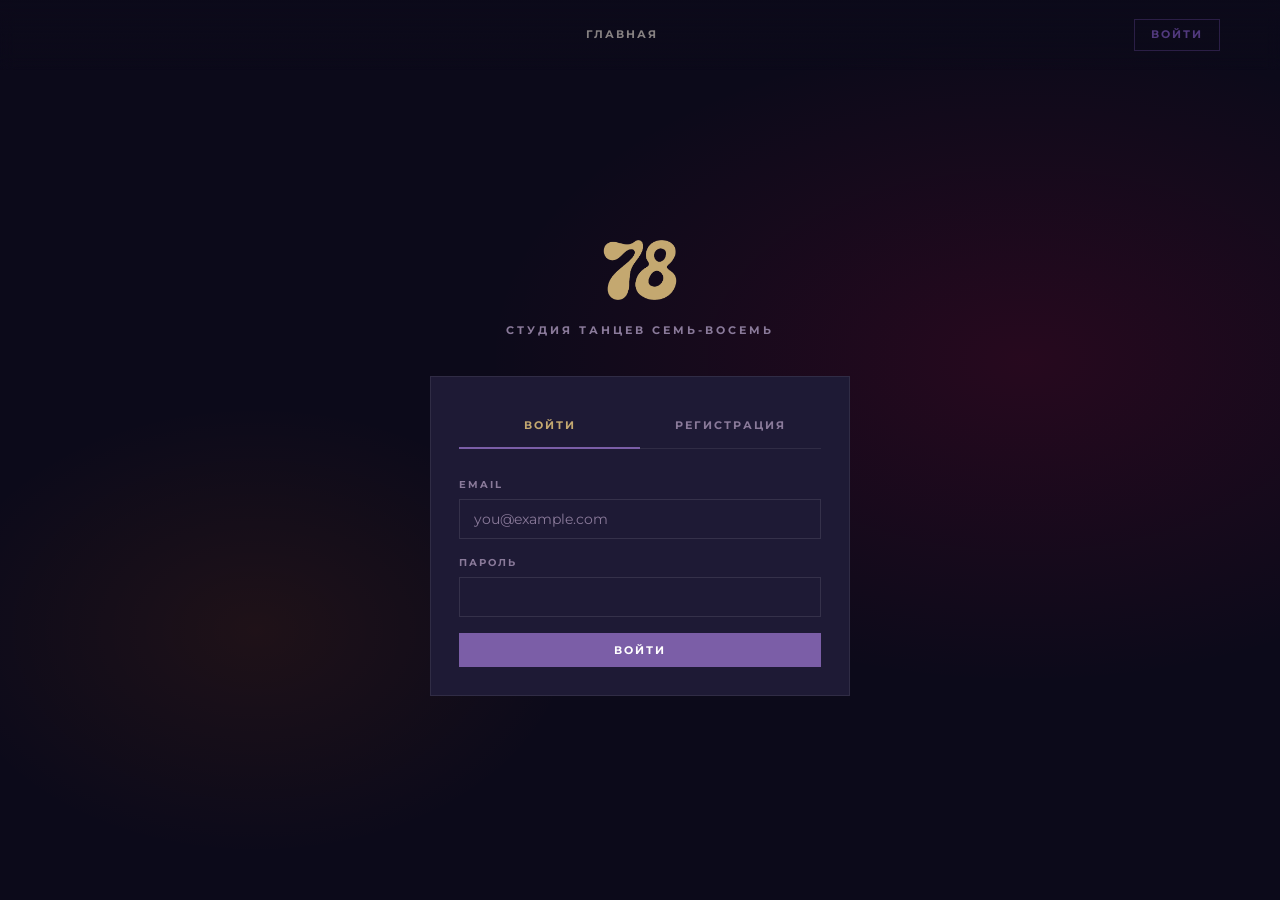
<file: frontend/auth.html>
<!DOCTYPE html>
<html lang="ru">
<head>
    <meta charset="UTF-8">
    <meta name="viewport" content="width=device-width, initial-scale=1.0">
    <title>Вход — Студия 78</title>
    <link rel="preconnect" href="https://fonts.googleapis.com">
    <link rel="preconnect" href="https://fonts.gstatic.com" crossorigin>
    <link href="https://fonts.googleapis.com/css2?family=Bebas+Neue&family=Montserrat:wght@300;400;600;700&display=swap" rel="stylesheet">
    <link rel="stylesheet" href="css/style.css">
    <link rel="stylesheet" href="css/landing.css">
</head>
<body style="display:flex;flex-direction:column;min-height:100vh">

<nav id="nav"></nav>

<div class="auth-wrap" style="flex:1;padding-top:70px">
    <div class="auth-box">
        <img src="images/logo_78.png" alt="78" style="height:80px;margin:0 auto 0.75rem;display:block">
        <div class="auth-subtitle">Студия танцев Семь-Восемь</div>

        <div class="card">
            <div class="tab-row">
                <div class="tab active" data-form="signin">Войти</div>
                <div class="tab" data-form="signup">Регистрация</div>
            </div>

            <form id="form-signin">
                <div class="form-group">
                    <label>Email</label>
                    <input type="email" name="email" required placeholder="you@example.com">
                </div>
                <div class="form-group">
                    <label>Пароль</label>
                    <input type="password" name="password" required>
                </div>
                <button class="btn btn-primary" style="width:100%">Войти</button>
            </form>

            <form id="form-signup" style="display:none">
                <div class="form-group">
                    <label>Email</label>
                    <input type="email" name="email" required placeholder="you@example.com">
                </div>
                <div class="form-group">
                    <label>Пароль</label>
                    <input type="password" name="password" required minlength="8">
                </div>
                <div class="form-group">
                    <label>Подтверждение пароля</label>
                    <input type="password" name="password_confirm" required minlength="8">
                </div>
                <button class="btn btn-primary" style="width:100%">Создать аккаунт</button>
            </form>
        </div>
    </div>
</div>

<script type="module">
import { api } from "./js/api.js";
import { setTokens, isLoggedIn, renderNav, showAlert } from "./js/utils.js";

if (isLoggedIn()) window.location.href = '/';

renderNav();
document.querySelector('.nav-brand').style.visibility = 'hidden';

window.addEventListener('scroll', () => {
    document.getElementById('nav').classList.toggle('scrolled', window.scrollY > 60);
});

document.querySelectorAll('.tab').forEach(tab => {
    tab.addEventListener('click', () => {
        document.querySelectorAll('.tab').forEach(t => t.classList.remove('active'));
        tab.classList.add('active');
        document.getElementById('form-signin').style.display = tab.dataset.form === 'signin' ? 'block' : 'none';
        document.getElementById('form-signup').style.display = tab.dataset.form === 'signup' ? 'block' : 'none';
    });
});

document.getElementById('form-signin').addEventListener('submit', async e => {
    e.preventDefault();
    try {
        const data = await api.signIn(e.target.email.value, e.target.password.value);
        setTokens(data.access_token);
        window.location.href = '/';
    } catch (err) {
        showAlert(e.target, err.message);
    }
});

document.getElementById('form-signup').addEventListener('submit', async e => {
    e.preventDefault();
    const password         = e.target.password.value;
    const password_confirm = e.target.password_confirm.value;
    if (password !== password_confirm) { showAlert(e.target, 'Пароли не совпадают'); return; }
    try {
        await api.signUp(e.target.email.value, password, password_confirm);
        showAlert(e.target, 'Аккаунт создан! Войдите.', 'success');
    } catch (err) {
        showAlert(e.target, err.message);
    }
});
</script>
</body>
</html>
</file>
<file: frontend/css/style.css>
@import url('https://fonts.googleapis.com/css2?family=Bebas+Neue&family=Montserrat:wght@300;400;600;700&display=swap');

:root {
    --red:    #7B5EA7;
    --gold:   #C4A870;
    --black:  #0C0A1A;
    --card:   #1E1A35;
    --muted:  #8A7A9A;
    --border: rgba(255,255,255,0.08);
}

* { box-sizing: border-box; margin: 0; padding: 0; }

html { scroll-behavior: smooth; }

body {
    font-family: 'Montserrat', system-ui, sans-serif;
    background: var(--black);
    color: var(--gold);
    min-height: 100vh;
    font-size: 16px;
    line-height: 1.6;
}

/* ── Nav ─────────────────────────────────────────── */

#nav {
    background: rgba(10,10,10,0.97);
    border-bottom: 1px solid var(--border);
    padding: 0 40px;
    display: flex;
    align-items: center;
    position: relative;
    gap: 32px;
    height: 60px;
    position: sticky;
    top: 0;
    z-index: 100;
    backdrop-filter: blur(8px);
}

.nav-brand {
    font-family: 'Bebas Neue', sans-serif;
    font-size: 24px;
    letter-spacing: 4px;
    color: var(--gold);
    white-space: nowrap;
    text-decoration: none;
}

.nav-brand span { color: var(--red); }
.nav-logo { height: 40px; width: auto; display: block; }
.nav-admin-zone {
    font-family: 'Bebas Neue', sans-serif; font-size: 1.1rem;
    letter-spacing: 0.2em; color: var(--red);
    position: absolute; left: 50%; transform: translateX(-50%);
    pointer-events: none;
}

.nav-links, .nav-auth, .nav-section-links, .nav-left-links {
    display: flex;
    gap: 4px;
    align-items: center;
}
.nav-section-links { flex: 1; justify-content: center; }
.nav-auth { margin-left: auto; }

.nav-links a, .nav-auth a, .nav-section-links a, .nav-left-links a {
    color: rgba(245,240,232,0.55);
    text-decoration: none;
    padding: 6px 14px;
    font-size: 11px;
    font-weight: 700;
    letter-spacing: 2px;
    text-transform: uppercase;
    transition: color 0.2s;
}

.nav-links a:hover, .nav-links a.active,
.nav-auth a:hover, .nav-auth a.active,
.nav-section-links a:hover, .nav-section-links a.active,
.nav-left-links a:hover, .nav-left-links a.active {
    color: var(--gold);
}

.nav-links a#nav-logout {
    margin-left: auto;
    color: rgba(232,0,61,0.6);
    border: 1px solid rgba(232,0,61,0.25);
}
.nav-links a#nav-logout:hover {
    color: var(--gold);
    background: var(--red);
    border-color: var(--red);
}

/* ── Admin layout ────────────────────────────────── */

.admin-layout {
    display: flex;
    min-height: calc(100vh - 60px);
}

.admin-sidebar {
    width: 220px;
    background: var(--card);
    border-right: 1px solid var(--border);
    padding: 32px 0;
    flex-shrink: 0;
}

.admin-sidebar h3 {
    font-size: 10px;
    font-weight: 700;
    text-transform: uppercase;
    letter-spacing: 3px;
    color: var(--muted);
    padding: 0 24px 16px;
}

.admin-sidebar a {
    display: block;
    padding: 11px 24px;
    color: rgba(245,240,232,0.5);
    text-decoration: none;
    font-size: 11px;
    font-weight: 700;
    letter-spacing: 2px;
    text-transform: uppercase;
    border-left: 3px solid transparent;
    transition: all 0.15s;
}

.admin-sidebar a:hover,
.admin-sidebar a.active {
    color: var(--gold);
    background: rgba(255,255,255,0.04);
    border-left-color: var(--red);
}

.admin-content {
    flex: 1;
    padding: 40px;
}

.admin-toolbar {
    display: flex; align-items: center; gap: 0.75rem;
    flex-wrap: nowrap; margin-bottom: 1.25rem;
}

/* ── Page content ────────────────────────────────── */

.container {
    max-width: 1100px;
    margin: 0 auto;
    padding: 40px;
}

h1 {
    font-family: 'Bebas Neue', sans-serif;
    font-size: 40px;
    letter-spacing: 3px;
    color: var(--gold);
    margin-bottom: 28px;
}

h2 {
    font-family: 'Bebas Neue', sans-serif;
    font-size: 22px;
    letter-spacing: 2px;
    color: var(--gold);
    margin-bottom: 20px;
}

h3 {
    font-size: 13px;
    font-weight: 700;
    letter-spacing: 1px;
    color: rgba(245,240,232,0.7);
    margin-bottom: 12px;
}

/* ── Cards ───────────────────────────────────────── */

.card {
    background: var(--card);
    border: 1px solid var(--border);
    padding: 28px;
    margin-bottom: 20px;
    position: relative;
}

.card::before {
    content: '';
    position: absolute;
    top: 0; left: 0; right: 0;
    height: 2px;
    background: linear-gradient(90deg, var(--red), var(--gold));
    opacity: 0;
    transition: opacity 0.2s;
}

.card:focus-within::before { opacity: 1; }

/* ── Grid ────────────────────────────────────────── */

.grid-2 { display: grid; grid-template-columns: 1fr 1fr; gap: 24px; }
@media (max-width: 800px) { .grid-2 { grid-template-columns: 1fr; } }

/* ── Forms ───────────────────────────────────────── */

.form-group { margin-bottom: 16px; }

label {
    display: block;
    font-size: 10px;
    font-weight: 700;
    letter-spacing: 2px;
    text-transform: uppercase;
    color: var(--muted);
    margin-bottom: 6px;
}

input, select, textarea {
    width: 100%;
    padding: 10px 14px;
    background: var(--card);
    border: 1px solid rgba(255,255,255,0.1);
    color: var(--gold);
    font-family: 'Montserrat', sans-serif;
    font-size: 14px;
    outline: none;
    transition: border-color 0.15s;
}

input:focus, select:focus, textarea:focus {
    border-color: var(--red);
}

input::placeholder { color: var(--muted); }

textarea {
    min-height: 80px;
    resize: vertical;
}

select option { background: var(--card); }

/* ── Buttons ─────────────────────────────────────── */

.btn {
    padding: 10px 24px;
    border: none;
    cursor: pointer;
    font-family: 'Montserrat', sans-serif;
    font-size: 11px;
    font-weight: 700;
    letter-spacing: 2px;
    text-transform: uppercase;
    transition: background 0.2s, transform 0.15s;
    display: inline-block;
    text-decoration: none;
}

.btn:hover { transform: translateY(-1px); }

.btn-primary   { background: var(--red); color: #fff; }
.btn-primary:hover { background: var(--red); }

.btn-danger    { background: rgba(232,0,61,0.15); color: var(--red); border: 1px solid rgba(232,0,61,0.3); }
.btn-danger:hover { background: var(--red); color: #fff; }

.btn-success   { background: rgba(46,204,113,0.15); color: #4ade80; border: 1px solid rgba(46,204,113,0.3); }
.btn-success:hover { background: #2ecc71; color: #fff; }

.btn-secondary { background: rgba(255,255,255,0.07); color: rgba(245,240,232,0.7); border: 1px solid var(--border); }
.btn-secondary:hover { background: rgba(255,255,255,0.12); color: var(--gold); }

.btn-sm { padding: 6px 14px; font-size: 10px; }

.btn-row { display: flex; gap: 8px; flex-wrap: wrap; margin-top: 4px; align-items: center; }

/* ── Filter bar ─────────────────────────────────── */

.filter-bar {
    display: flex;
    gap: 12px;
    margin-bottom: 16px;
}
.filter-bar select,
.filter-inline {
    width: auto;
    padding: 8px 12px;
    background: var(--card);
    border: 1px solid var(--border);
    color: var(--text);
    font-size: 14px;
    cursor: pointer;
}

/* ── Table ───────────────────────────────────────── */

.table-wrap { overflow-x: auto; }

table { width: 100%; border-collapse: collapse; font-size: 14px; }

th {
    font-size: 10px;
    font-weight: 700;
    letter-spacing: 2px;
    text-transform: uppercase;
    color: var(--gold);
    padding: 12px 16px;
    text-align: left;
    border-bottom: 1px solid var(--border);
    white-space: nowrap;
    background: rgba(255,255,255,0.02);
}

td {
    padding: 14px 16px;
    color: rgba(245,240,232,0.8);
    border-bottom: 1px solid rgba(255,255,255,0.04);
    vertical-align: middle;
}

tr:last-child td { border-bottom: none; }
tr:hover td { background: rgba(255,255,255,0.025); }

/* ── Alerts ──────────────────────────────────────── */

.alert {
    padding: 12px 16px;
    font-size: 13px;
    font-weight: 600;
    letter-spacing: 0.5px;
    margin-bottom: 20px;
    border-left: 3px solid;
}

.alert-error   {
    background: rgba(232,0,61,0.1);
    color: #ff6b8a;
    border-color: var(--red);
}

.alert-success {
    background: rgba(46,204,113,0.1);
    color: #4ade80;
    border-color: #2ecc71;
}

/* ── Badges ──────────────────────────────────────── */

.badge {
    display: inline-block;
    padding: 3px 10px;
    font-size: 10px;
    font-weight: 700;
    letter-spacing: 2px;
    text-transform: uppercase;
    white-space: nowrap;
}

.badge-green { background: rgba(46,204,113,0.15); color: #4ade80; }
.badge-red   { background: rgba(232,0,61,0.15);   color: #ff6b8a; }
.badge-blue  { background: rgba(99,149,255,0.15);  color: #8ab4ff; }

/* ── Item cards ──────────────────────────────────── */

.item-list { display: flex; flex-direction: column; gap: 12px; }

.item-card {
    border: 1px solid var(--border);
    padding: 18px;
    background: var(--card);
    position: relative;
    transition: border-color 0.2s;
}

.item-card:hover { border-color: rgba(255,255,255,0.14); }

.item-card::before {
    content: '';
    position: absolute;
    top: 0; left: 0; bottom: 0;
    width: 3px;
    background: linear-gradient(180deg, var(--red), var(--gold));
}

.item-card-header {
    display: flex;
    justify-content: space-between;
    align-items: center;
    gap: 8px;
    margin-bottom: 8px;
    padding-left: 12px;
}

.item-card-header strong {
    font-size: 14px;
    font-weight: 700;
    letter-spacing: 0.5px;
    color: var(--gold);
}

.item-card p {
    font-size: 14px;
    color: rgba(245,240,232,0.5);
    margin-bottom: 8px;
    padding-left: 12px;
}

.item-card .btn-row { padding-left: 12px; }

.photo-chips {
    display: flex;
    gap: 6px;
    flex-wrap: wrap;
    margin-top: 8px;
    padding-left: 12px;
}

.photo-chip {
    background: rgba(255,255,255,0.06);
    border: 1px solid var(--border);
    padding: 3px 10px;
    font-size: 11px;
    display: flex;
    align-items: center;
    gap: 6px;
}

.photo-chip a { color: var(--gold); text-decoration: none; }
.photo-chip a:hover { color: var(--red); }
.photo-chip button {
    background: none;
    border: none;
    cursor: pointer;
    color: var(--red);
    font-size: 14px;
    padding: 0;
    line-height: 1;
    opacity: 0.7;
    transition: opacity 0.15s;
}
.photo-chip button:hover { opacity: 1; }

/* ── Auth page ───────────────────────────────────── */

.auth-wrap {
    min-height: calc(100vh - 60px);
    display: flex;
    align-items: center;
    justify-content: center;
    padding: 24px;
    background:
        radial-gradient(ellipse 70% 60% at 80% 40%, rgba(232,0,61,0.12) 0%, transparent 60%),
        radial-gradient(ellipse 50% 50% at 20% 70%, rgba(255,107,0,0.08) 0%, transparent 50%);
}

.auth-box { width: 100%; max-width: 420px; }

.auth-box h1 {
    font-family: 'Bebas Neue', sans-serif;
    font-size: 48px;
    letter-spacing: 6px;
    text-align: center;
    color: var(--gold);
    margin-bottom: 8px;
}

.auth-box h1 span { color: var(--red); }

.auth-subtitle {
    text-align: center;
    font-size: 11px;
    font-weight: 700;
    letter-spacing: 3px;
    text-transform: uppercase;
    color: var(--muted);
    margin-bottom: 36px;
}

.tab-row {
    display: flex;
    margin-bottom: 28px;
    border-bottom: 1px solid var(--border);
}

.tab {
    flex: 1;
    text-align: center;
    padding: 12px;
    cursor: pointer;
    font-size: 11px;
    font-weight: 700;
    letter-spacing: 2px;
    text-transform: uppercase;
    color: var(--muted);
    border-bottom: 2px solid transparent;
    margin-bottom: -1px;
    transition: all 0.15s;
}

.tab:hover { color: var(--gold); }
.tab.active { color: var(--gold); border-bottom-color: var(--red); }

/* ── Public cards grid ───────────────────────────── */

.cards-grid {
    display: grid;
    grid-template-columns: repeat(auto-fill, minmax(280px, 1fr));
    gap: 20px;
}

.pub-card {
    background: var(--card);
    border: 1px solid var(--border);
    padding: 24px;
    position: relative;
    transition: transform 0.2s, border-color 0.2s;
}

.pub-card:hover {
    transform: translateY(-4px);
    border-color: rgba(255,255,255,0.14);
}

.pub-card::before {
    content: '';
    position: absolute;
    top: 0; left: 0; right: 0;
    height: 2px;
    background: linear-gradient(90deg, var(--red), var(--gold));
}

.pub-card h3 {
    font-family: 'Bebas Neue', sans-serif;
    font-size: 22px;
    letter-spacing: 2px;
    color: var(--gold);
    margin-bottom: 8px;
}

.pub-card p { font-size: 15px; color: rgba(245,240,232,0.55); line-height: 1.7; }

/* ── Tabs row (public) ───────────────────────────── */

.tabs-row {
    display: flex;
    gap: 12px;
    margin-bottom: 32px;
}

.tab-btn {
    padding: 10px 28px;
    border: 1px solid var(--border);
    background: transparent;
    color: rgba(245,240,232,0.5);
    cursor: pointer;
    font-family: 'Montserrat', sans-serif;
    font-size: 11px;
    font-weight: 700;
    letter-spacing: 2px;
    text-transform: uppercase;
    transition: all 0.2s;
}

.tab-btn:hover { color: var(--gold); border-color: rgba(255,255,255,0.2); }

.tab-btn.active {
    background: var(--red);
    border-color: var(--red);
    color: #fff;
}

/* ── Photo grid (admin) ──────────────────────────── */

.photo-grid {
    display: flex;
    gap: 8px;
    flex-wrap: wrap;
    margin: 10px 0 4px 12px;
}

.photo-thumb {
    position: relative;
    width: 80px;
    height: 80px;
    cursor: grab;
    border: 2px solid transparent;
    transition: border-color 0.15s, opacity 0.15s;
}

.photo-thumb img {
    width: 100%;
    height: 100%;
    object-fit: cover;
    display: block;
    background: var(--card);
}

.photo-thumb.dragging  { opacity: 0.4; }
.photo-thumb.drag-over { border-color: var(--red); }

.photo-del {
    position: absolute;
    top: 2px; right: 2px;
    width: 20px; height: 20px;
    background: rgba(10,10,10,0.8);
    border: none;
    color: var(--red);
    font-size: 14px;
    line-height: 1;
    cursor: pointer;
    display: flex;
    align-items: center;
    justify-content: center;
    opacity: 0;
    transition: opacity 0.15s;
}

.photo-thumb:hover .photo-del { opacity: 1; }

.photo-order {
    position: absolute;
    bottom: 2px; left: 4px;
    font-size: 10px;
    font-weight: 700;
    color: var(--gold);
    text-shadow: 0 1px 3px rgba(0,0,0,0.9);
    pointer-events: none;
}

/* ── Price options admin list ────────────────────── */

.price-options-admin {
    list-style: none;
    margin: 10px 0 0;
    display: flex;
    flex-direction: column;
    gap: 4px;
}
.price-options-admin li {
    display: flex;
    align-items: center;
    justify-content: space-between;
    gap: 8px;
    font-size: 13px;
    color: rgba(245,240,232,.7);
    padding: 6px 10px;
    background: rgba(255,255,255,.03);
}
.price-options-admin li button {
    flex-shrink: 0;
    padding: 2px 8px;
    font-size: 12px;
}

/* ── Page header decoration ──────────────────────── */

.page-header {
    margin-bottom: 36px;
    padding-bottom: 24px;
    border-bottom: 1px solid var(--border);
}

.page-label {
    font-size: 10px;
    font-weight: 700;
    letter-spacing: 4px;
    text-transform: uppercase;
    color: var(--red);
    margin-bottom: 8px;
}

.section-label {
    font-size: 11px; font-weight: 700; letter-spacing: 4px;
    text-transform: uppercase; color: var(--red); margin-bottom: 16px;
}
.section-title {
    font-family: 'Bebas Neue', sans-serif;
    font-size: clamp(42px, 5vw, 64px);
    line-height: 1; letter-spacing: 2px; margin-bottom: 20px;
    color: var(--gold);
}
.divider {
    width: 60px; height: 3px;
    background: linear-gradient(90deg, var(--red), var(--gold));
    margin-bottom: 32px;
}

/* ── Confirm modal ───────────────────────────────── */

.confirm-overlay {
    position: fixed; inset: 0; z-index: 1000;
    background: rgba(0,0,0,.7);
    display: flex; align-items: center; justify-content: center;
    animation: confirmFadeIn .15s ease;
}
@keyframes confirmFadeIn {
    from { opacity: 0; }
    to   { opacity: 1; }
}
.confirm-box {
    background: var(--card);
    border: 1px solid rgba(255,255,255,.08);
    padding: 32px 36px;
    min-width: 320px; max-width: 420px;
    animation: confirmSlideIn .15s ease;
}
@keyframes confirmSlideIn {
    from { transform: translateY(-12px); opacity: 0; }
    to   { transform: translateY(0);     opacity: 1; }
}
.confirm-icon {
    font-size: 32px; margin-bottom: 16px; display: block;
}
.confirm-title {
    font-family: 'Bebas Neue', sans-serif;
    font-size: 22px; letter-spacing: 2px;
    color: var(--gold); margin-bottom: 8px;
}
.confirm-text {
    font-size: 14px; color: var(--muted);
    line-height: 1.7; margin-bottom: 28px;
}
.confirm-btns {
    display: flex; gap: 12px; justify-content: flex-end;
}

/* Profile meta */
.profile-meta { border-bottom: 1px solid var(--border); padding-bottom: 16px; }
.profile-meta-row {
    display: flex; gap: 12px; align-items: baseline;
    font-size: 13px; margin-bottom: 6px;
}
.profile-meta-row .contact-label {
    font-size: 11px; font-weight: 700; letter-spacing: 1px;
    text-transform: uppercase; color: var(--muted); min-width: 100px;
}

/* ===== ADMIN TABS ===== */
.admin-tabs {
    display: flex; gap: 4px;
    background: rgba(255,255,255,0.04);
    border: 1px solid var(--border);
    border-radius: 50px; padding: 4px;
}
.admin-tab {
    background: none; border: none;
    color: var(--muted);
    font-family: 'Bebas Neue', sans-serif;
    font-size: 0.95rem; letter-spacing: 0.12em;
    padding: 0.35rem 1.6rem; border-radius: 50px;
    cursor: pointer; transition: all 0.2s; white-space: nowrap;
}
.admin-tab.active { background: var(--red); color: #fff; }
.admin-tab:hover:not(.active) { color: var(--gold); background: rgba(255,255,255,0.06); }

/* ===== SCHEDULE ===== */
.schedule-nav {
    display: flex; align-items: center; justify-content: space-between;
    margin: 1.5rem 0 1.25rem; gap: 1rem;
}
.schedule-week-label {
    font-family: 'Bebas Neue', sans-serif; font-size: 1.2rem;
    color: var(--gold); letter-spacing: 0.05em; text-align: center;
}
.schedule-grid {
    display: grid; grid-template-columns: repeat(7, 1fr);
    gap: 0.6rem; align-items: start;
}
.schedule-day {
    background: var(--card); border-radius: 8px;
    border: 1px solid var(--border); overflow: hidden;
}
.schedule-day--today { border-color: var(--red); }
.schedule-day-header {
    padding: 0.5rem 0.5rem 0.4rem; background: rgba(255,255,255,0.03);
    border-bottom: 1px solid var(--border);
    display: flex; flex-direction: column; align-items: center; gap: 1px;
}
.schedule-day-name {
    font-family: 'Bebas Neue', sans-serif; font-size: 1rem;
    color: rgba(255,255,255,0.4); letter-spacing: 0.1em;
}
.schedule-day--today .schedule-day-name { color: var(--gold); }
.schedule-day-date { font-size: 0.7rem; color: var(--muted); }
.schedule-day-events { padding: 0.4rem; display: flex; flex-direction: column; gap: 0.4rem; }
.schedule-empty { color: var(--muted); font-size: 0.75rem; text-align: center; padding: 1rem 0; }
.schedule-event-card {
    background: rgba(255,255,255,0.03); border: 1px solid var(--border);
    border-left: 3px solid var(--red); border-radius: 5px;
    padding: 0.5rem 0.6rem;
    transition: background 0.18s, border-color 0.18s;
}
.schedule-event-card--substitute { border-left-color: var(--gold); }
.schedule-event-teacher-sub { font-size: 0.7rem; color: var(--muted); margin-top: 1px; }
.schedule-event-sub-badge {
    display: inline-block; font-size: 0.55rem; font-weight: 700;
    letter-spacing: 0.06em; text-transform: uppercase;
    background: rgba(196,168,112,0.15); color: var(--gold);
    padding: 1px 5px; border-radius: 3px; margin-left: 4px; vertical-align: middle;
}
.schedule-event-enrolled {
    font-size: 0.7rem; color: #81c784; margin-top: 6px; margin-bottom: 2px;
}
.schedule-event-btn {
    display: block; width: 100%; margin-top: 6px;
    padding: 5px 0; font-size: 0.7rem; text-align: center;
}
.schedule-event-card--cancelled { border-left-color: var(--muted); opacity: 0.55; }
.schedule-event-time {
    font-family: 'Bebas Neue', sans-serif; font-size: 1.05rem;
    color: var(--gold); letter-spacing: 0.04em;
}
.schedule-event-style { font-size: 0.8rem; font-weight: 600; color: #fff; margin: 1px 0; }
.schedule-event-teacher { font-size: 0.7rem; color: var(--muted); }
.schedule-event-meta { display: flex; align-items: center; gap: 0.4rem; margin-top: 0.35rem; font-size: 0.68rem; color: var(--muted); }

/* Badges */
.badge {
    display: inline-block; padding: 2px 6px; border-radius: 4px;
    font-size: 0.62rem; font-weight: 700; text-transform: uppercase; letter-spacing: 0.04em;
}
.badge-ok   { background: rgba(76,175,80,0.18); color: #81c784; }
.badge-few  { background: rgba(255,152,0,0.18); color: #ffb74d; }
.badge-full { background: rgba(244,67,54,0.18); color: #ef9a9a; }
.badge-cancelled { background: rgba(138,122,154,0.18); color: var(--muted); }

/* Modal */
.modal-overlay {
    position: fixed; inset: 0; background: rgba(0,0,0,0.72);
    display: flex; align-items: center; justify-content: center;
    z-index: 1000; padding: 1rem;
}
.modal-overlay.hidden { display: none; }
.modal-box {
    background: var(--card); border: 1px solid var(--border); border-radius: 12px;
    padding: 2rem; width: 100%; max-width: 460px; position: relative;
}
.modal-close {
    position: absolute; top: 1rem; right: 1rem; background: none; border: none;
    color: var(--muted); font-size: 1.1rem; cursor: pointer; line-height: 1;
}
.modal-close:hover { color: #fff; }
.modal-tag { font-size: 0.7rem; text-transform: uppercase; letter-spacing: 0.12em; color: var(--red); margin-bottom: 4px; }
.modal-title { font-family: 'Bebas Neue', sans-serif; font-size: 1.7rem; color: var(--gold); margin-bottom: 1.25rem; }
.modal-rows { display: flex; flex-direction: column; gap: 0.6rem; margin-bottom: 1.5rem; }
.modal-row {
    display: flex; justify-content: space-between; align-items: baseline;
    font-size: 0.88rem; border-bottom: 1px solid var(--border); padding-bottom: 0.5rem;
}
.modal-row-label { font-size: 0.75rem; color: var(--muted); }
.modal-enrolled { color: #81c784; font-size: 0.82rem; margin-bottom: 0.75rem; }
.modal-actions { display: flex; flex-direction: column; gap: 0.5rem; }
.muted { color: var(--muted); }

/* Schedule admin */
/* Admin event card actions */
.schedule-event-card-actions {
    display: flex; gap: 4px; margin-top: 6px;
    padding-top: 6px; border-top: 1px solid var(--border);
}
.btn:disabled { opacity: 0.35; cursor: not-allowed; pointer-events: none; }

.schedule-admin-event {
    display: flex; align-items: center; justify-content: space-between;
    background: var(--card); border: 1px solid var(--border); border-left: 3px solid var(--red);
    border-radius: 6px; padding: 0.65rem 1rem; margin-bottom: 0.4rem;
}
.schedule-admin-event--cancelled { border-left-color: var(--muted); opacity: 0.6; }
.schedule-admin-event-info { display: flex; flex-direction: column; gap: 2px; }
.schedule-admin-event-title { font-weight: 600; font-size: 0.9rem; }
.schedule-admin-event-sub { font-size: 0.75rem; color: var(--muted); }
.schedule-admin-event-btns { display: flex; gap: 0.4rem; flex-shrink: 0; }
.schedule-day-group { margin-bottom: 1.5rem; }
.schedule-day-group-title {
    font-family: 'Bebas Neue', sans-serif; font-size: 1.1rem; color: var(--gold);
    letter-spacing: 0.08em; margin-bottom: 0.5rem; border-bottom: 1px solid var(--border); padding-bottom: 4px;
}

@media (max-width: 900px) { .schedule-grid { grid-template-columns: repeat(4, 1fr); } }
@media (max-width: 600px) { .schedule-grid { grid-template-columns: repeat(2, 1fr); } }
</file>
<file: frontend/css/landing.css>
/* ── Landing nav override ── */
.nav-logo { height: 48px; width: auto; display: block; }
#nav {
    position: fixed;
    width: 100%;
    box-sizing: border-box;
    background: linear-gradient(to bottom, rgba(12,10,26,.95), transparent);
    border-bottom: none;
    padding: 0 60px;
    height: 70px;
    transition: background .3s, border-color .3s;
}
#nav.scrolled {
    background: rgba(12,10,26,.97);
    border-bottom: 1px solid var(--border);
}
.nav-section-links {
    display: flex; gap: 4px; flex: 1; justify-content: center;
}
.nav-section-links a {
    color: rgba(237,227,216,.55);
    text-decoration: none;
    padding: 6px 14px;
    font-size: 11px; font-weight: 700;
    letter-spacing: 2px; text-transform: uppercase;
    transition: color .2s;
}
.nav-section-links a:hover { color: var(--gold); }
.nav-auth { display: flex; gap: 8px; align-items: center; margin-left: auto; }
.nav-auth a {
    color: rgba(237,227,216,.55);
    text-decoration: none;
    font-size: 11px; font-weight: 700;
    letter-spacing: 2px; text-transform: uppercase;
    transition: color .2s;
}
.nav-auth a:hover { color: var(--gold); }
.nav-auth a.btn-nav {
    border: 1px solid rgba(90,63,138,.4);
    color: rgba(90,63,138,.9);
    padding: 6px 16px;
}
.nav-auth a.btn-nav:hover {
    background: var(--red); color: #fff; border-color: var(--red);
}

/* ── Hero + About combined ── */
#hero {
    min-height: 100vh;
    display: flex; align-items: center;
    position: relative; overflow: hidden;
    padding: 100px 60px;
    padding-top: 140px;
    background: var(--black);
}
.hero-bg {
    position: absolute; inset: 0;
    background:
        radial-gradient(ellipse 60% 80% at 70% 50%, rgba(123,94,167,.15) 0%, transparent 70%),
        radial-gradient(ellipse 40% 60% at 20% 80%, rgba(196,168,130,.1) 0%, transparent 60%);
}
.hero-lines {
    position: absolute; inset: 0;
    background-image: repeating-linear-gradient(
        90deg, rgba(255,255,255,.03) 0px, rgba(255,255,255,.03) 1px, transparent 1px, transparent 80px
    );
}
.hero-combined {
    position: relative;
    display: grid;
    grid-template-columns: 1fr 1fr;
    gap: 80px;
    align-items: center;
    width: 100%;
}
.hero-left {}
.hero-tag {
    display: inline-block;
    background: var(--red);
    color: #fff; font-size: 11px; font-weight: 700;
    letter-spacing: 3px; text-transform: uppercase;
    padding: 6px 16px; margin-bottom: 28px;
}
.hero-title {
    font-family: 'Bebas Neue', sans-serif;
    font-size: clamp(72px, 10vw, 130px);
    line-height: .92; letter-spacing: 2px;
    color: var(--gold); margin-bottom: 28px;
}
.hero-title span {
    color: transparent;
    -webkit-text-stroke: 2px var(--gold);
}
.hero-sub {
    font-size: 17px; font-weight: 300;
    color: rgba(237,227,216,.65);
    max-width: 420px; line-height: 1.8;
}
.hero-right {
    display: flex; flex-direction: column; gap: 40px;
}
.hero-about-text p {
    color: rgba(237,227,216,.7);
    font-size: 16px; line-height: 1.9; margin-bottom: 14px;
}
.hero-about-text p:last-child { margin-bottom: 0; }
.hero-number {
    position: absolute; right: 0; bottom: -60px;
    font-family: 'Bebas Neue', sans-serif;
    font-size: 200px; line-height: 1;
    color: rgba(0,0,0,.04);
    user-select: none; pointer-events: none; letter-spacing: -8px;
}
@keyframes fadeUp {
    from { opacity: 0; transform: translateY(30px); }
    to   { opacity: 1; transform: translateY(0); }
}
.hero-left > * { animation: fadeUp .7s ease both; }
.hero-left > *:nth-child(1) { animation-delay: .1s; }
.hero-left > *:nth-child(2) { animation-delay: .25s; }
.hero-left > *:nth-child(3) { animation-delay: .4s; }
.hero-right { animation: fadeUp .7s ease .3s both; }

/* ── Sections common ── */
.section { padding: 64px 60px; scroll-margin-top: 70px; }
.section-dark { background: var(--card); }
.section-black { background: var(--black); }
.section-label {
    font-size: 11px; font-weight: 700; letter-spacing: 4px;
    text-transform: uppercase; color: var(--red); margin-bottom: 16px;
}
.section-title {
    font-family: 'Bebas Neue', sans-serif;
    font-size: clamp(42px, 5vw, 64px);
    line-height: 1; letter-spacing: 2px; margin-bottom: 20px;
}
.divider {
    width: 60px; height: 3px;
    background: linear-gradient(90deg, var(--red), var(--gold));
    margin-bottom: 48px;
}

/* ── About stats ── */
.about-stats { display: grid; grid-template-columns: 1fr 1fr; gap: 32px; }
.stat-box { border-left: 3px solid var(--red); padding-left: 20px; }
.stat-num {
    font-family: 'Bebas Neue', sans-serif;
    font-size: 52px; line-height: 1; color: var(--gold);
}
.stat-label {
    font-size: 12px; font-weight: 600; letter-spacing: 2px;
    text-transform: uppercase; color: var(--muted); margin-top: 4px;
}

/* ── Dynamic cards ── */
.dynamic-grid {
    display: flex;
    flex-wrap: wrap;
    justify-content: center;
    gap: 28px;
}
.dynamic-grid .dyn-card {
    flex: 0 0 calc(33.333% - 19px);
    max-width: 360px;
}
.dynamic-grid.cols-2 .dyn-card {
    flex: 0 0 calc(50% - 14px);
    max-width: 420px;
}
.dyn-card .carousel {
    max-height: 420px;
}
.dyn-card {
    background: var(--card);
    overflow: hidden; position: relative;
    transition: transform .25s;
}
.dyn-card:hover { transform: translateY(-6px); }
.dyn-card::before {
    content: ''; position: absolute;
    top: 0; left: 0; right: 0; height: 3px;
    background: linear-gradient(90deg, var(--red), var(--gold));
}
.dyn-card-body { padding: 24px 28px; }
.dyn-card-name {
    font-family: 'Bebas Neue', sans-serif;
    font-size: 26px; letter-spacing: 2px; color: var(--gold); margin-bottom: 8px;
}
.dyn-card-desc { font-size: 17px; color: var(--muted); line-height: 1.8; }

/* ── Carousel ── */
.carousel {
    position: relative;
    overflow: hidden;
    background: var(--card);
    width: 100%;
    /* aspect-ratio задаётся инлайн на элементе */
}
.carousel-track {
    display: flex;
    height: 100%;
    transition: transform .35s ease;
}
.carousel-slide {
    width: 100%;
    height: 100%;
    flex-shrink: 0;
}
.carousel-slide img {
    width: 100%;
    height: 100%;
    object-fit: cover;
    display: block;
}
.carousel--contain .carousel-slide img {
    object-fit: contain;
}
.carousel-btn {
    position: absolute; top: 50%; transform: translateY(-50%);
    background: rgba(10,10,10,.75); border: 1px solid rgba(255,255,255,.15);
    color: var(--gold); width: 36px; height: 36px;
    display: flex; align-items: center; justify-content: center;
    cursor: pointer; font-size: 18px; transition: background .2s;
    z-index: 2; user-select: none;
}
.carousel-btn:hover { background: var(--red); border-color: var(--red); }
.carousel-btn.prev { left: 8px; }
.carousel-btn.next { right: 8px; }
.carousel-dots {
    position: absolute; bottom: 8px; left: 50%; transform: translateX(-50%);
    display: flex; gap: 6px; z-index: 2;
}
.carousel-dot {
    width: 6px; height: 6px; background: rgba(255,255,255,.35);
    border-radius: 50%; cursor: pointer; transition: background .2s, transform .2s;
}
.carousel-dot.active { background: var(--red); transform: scale(1.3); }

/* ── Schedule ── */
.schedule-table { width: 100%; border-collapse: collapse; font-size: 14px; }
.schedule-table th {
    font-size: 11px; font-weight: 700; letter-spacing: 3px;
    text-transform: uppercase; color: var(--gold);
    padding: 14px 20px; text-align: left;
    border-bottom: 1px solid rgba(255,255,255,.08);
}
.schedule-table td {
    padding: 18px 20px; color: rgba(237,227,216,.8);
    border-bottom: 1px solid rgba(255,255,255,.04);
}
.schedule-table tr:hover td { background: rgba(255,255,255,.03); }
.tag {
    display: inline-block;
    font-size: 10px; font-weight: 700; letter-spacing: 2px;
    text-transform: uppercase; padding: 4px 10px;
}
.tag-reg { background: rgba(90,63,138,.12);    color: var(--red); }
.tag-beg { background: rgba(255,107,0,.2);   color: var(--red); }
.tag-adv { background: rgba(255,184,0,.2);   color: var(--gold); }
.tag-kids{ background: rgba(100,200,100,.15); color: #7ecf7e; }

/* ── Prices ── */
.prices-grid { display: grid; grid-template-columns: repeat(3,1fr); gap: 28px; }
.price-card {
    background: var(--card); padding: 44px 36px;
    position: relative; overflow: hidden; transition: transform .25s;
}
.price-card:hover { transform: translateY(-6px); }
.price-card.featured {
    background: linear-gradient(160deg, #1a0f30, #0e0a1a);
    border: 1px solid rgba(90,63,138,.3);
}
.price-card.featured::after {
    content: 'ХИТ';
    position: absolute; top: 20px; right: -28px;
    background: var(--red); color: #fff;
    font-size: 10px; font-weight: 700; letter-spacing: 3px;
    padding: 6px 40px; transform: rotate(45deg);
}
.price-name {
    font-size: 11px; font-weight: 700; letter-spacing: 4px;
    text-transform: uppercase; color: var(--muted); margin-bottom: 20px;
}
.price-amount {
    font-family: 'Bebas Neue', sans-serif;
    font-size: 64px; line-height: 1; color: var(--gold); margin-bottom: 4px;
}
.price-amount sup {
    font-family: 'Montserrat', sans-serif;
    font-size: 22px; font-weight: 300; color: var(--muted);
}
.price-period { font-size: 12px; color: var(--muted); margin-bottom: 32px; }
.price-features { list-style: none; }
.price-features li {
    font-size: 15px; color: rgba(237,227,216,.7);
    padding: 10px 0; border-bottom: 1px solid rgba(255,255,255,.05);
    display: flex; align-items: center; gap: 10px;
}
.price-features li::before { content: '✓'; color: var(--red); font-weight: 700; }

/* ── Contacts ── */
.contacts-grid { display: grid; grid-template-columns: 1fr 1fr; gap: 80px; align-items: start; }
.contact-item { display: flex; gap: 20px; align-items: flex-start; margin-bottom: 36px; }
.contact-icon {
    width: 48px; height: 48px; flex-shrink: 0;
    background: var(--card);
    display: flex; align-items: center; justify-content: center; font-size: 20px;
}
.contact-label {
    font-size: 10px; font-weight: 700; letter-spacing: 3px;
    text-transform: uppercase; color: var(--red); margin-bottom: 6px;
}
.contact-value { font-size: 16px; color: var(--gold); }
.contact-tg { color: #29a7e1; text-decoration: none; transition: color .2s; }
.contact-tg:hover { color: #fff; }
.contact-ig { color: #29a7e1; text-decoration: none; transition: color .2s; }
.contact-ig:hover { color: #fff; }
.map-placeholder {
    aspect-ratio: 4/3;
    overflow: hidden;
}

/* ── Footer ── */
footer {
    background: #050505; padding: 2rem 60px;
    display: flex; justify-content: center; align-items: center;
    border-top: 1px solid rgba(255,255,255,.05);
}
.footer-inner { display: flex; flex-direction: column; align-items: center; gap: 6px; }
.footer-studio {
    font-family: 'Bebas Neue', sans-serif;
    font-size: 0.8rem; letter-spacing: 0.35em;
    color: var(--muted); opacity: 0.5;
}
.footer-year { font-size: 11px; color: var(--muted); opacity: 0.35; }

/* ── Booking ── */
.booking-desc {
    color: var(--muted);
    font-size: 17px;
    margin: 0 0 40px;
    max-width: 520px;
    line-height: 1.7;
}
.booking-btn {
    display: inline-block;
    background: var(--red);
    color: #fff;
    text-decoration: none;
    font-size: 13px; font-weight: 700;
    letter-spacing: 2px; text-transform: uppercase;
    padding: 18px 52px;
    border: 2px solid var(--red);
    transition: background .2s, color .2s, border-color .2s;
}
.booking-btn:hover {
    background: transparent;
    color: var(--red);
}

@media (max-width: 900px) {
    #nav { padding: 0 24px; }
    .section { padding: 44px 24px; }
    .hero-combined, .contacts-grid { grid-template-columns: 1fr; gap: 40px; }
    .prices-grid { grid-template-columns: 1fr; }
    .nav-section-links { display: none; }
    #hero { padding: 64px 24px; padding-top: 100px; }
    footer { padding: 32px 24px; flex-direction: column; gap: 16px; text-align: center; }
    .dynamic-grid .dyn-card,
    .dynamic-grid.cols-2 .dyn-card { flex: 0 0 100%; }
}
</file>
